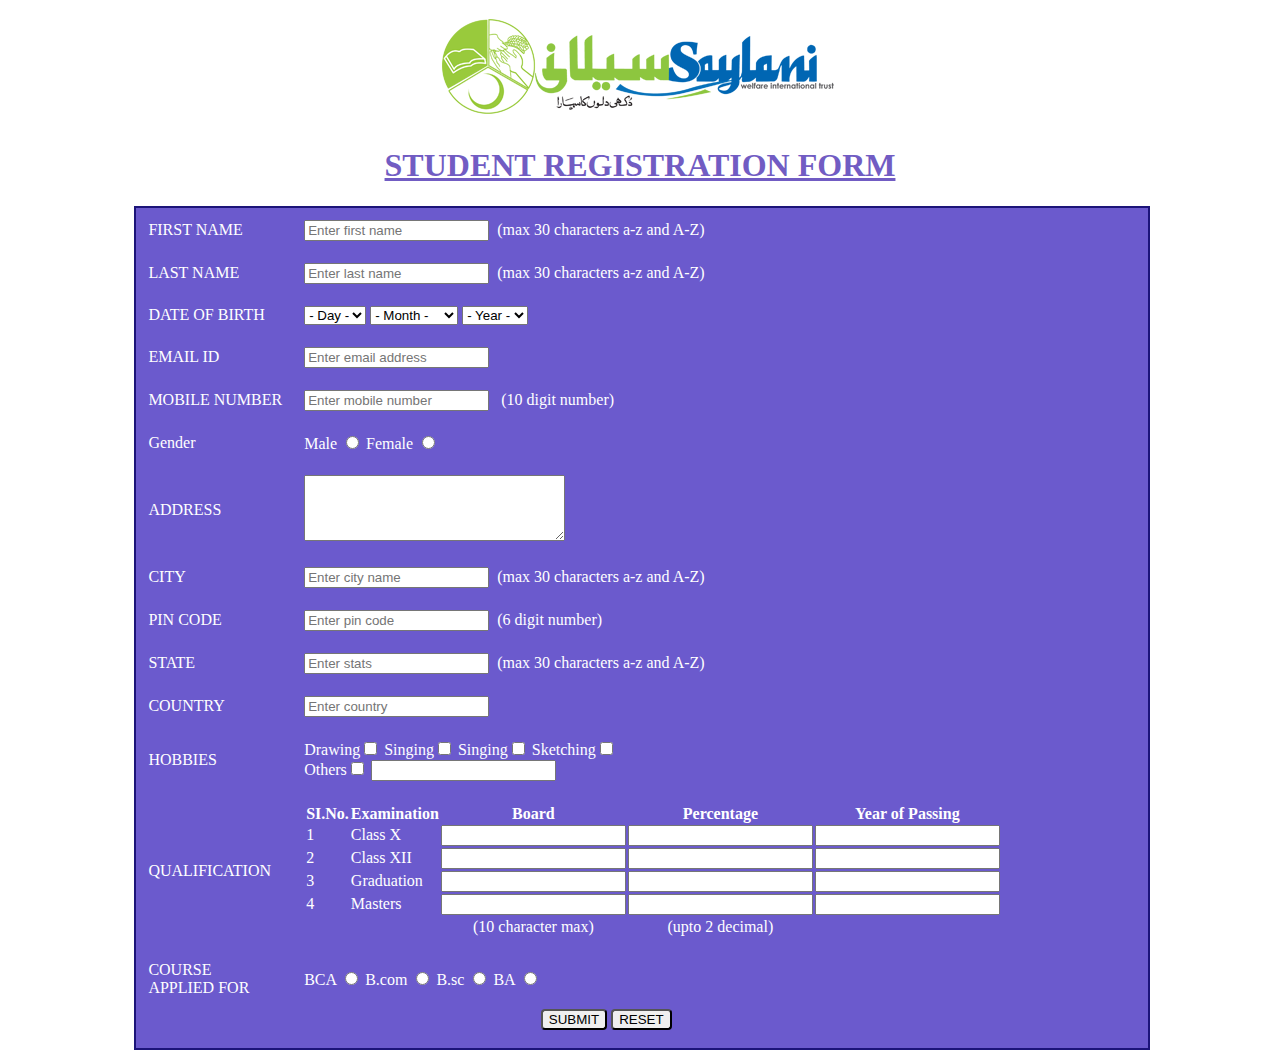
<file: Assignment 2/index.html>
<!DOCTYPE html>
<html lang="en">

<head>
    <meta charset="UTF-8">
    <meta name="viewport" content="width=device-width, initial-scale=1.0">
    <title>Assigment 2 | Web & Mobile Hybrid App Development Course (Saylani)</title>
    <link rel="stylesheet" href="css/style.css">
</head>

<body>
    <div class="header">
        <img src="images/Saylani-logo.png" alt="">
        <h1><u>STUDENT REGISTRATION FORM</u></h1>
    </div>
    <div class="bg_center_element">

        <form action="successfull_registration.html" method="post">
            <table id="first_table">
                <tr>
                    <td>
                        <label for="first_name">FIRST NAME</label>
                    </td>
                    <td><input id="first_name" maxlength="30" type="text" placeholder="Enter first name" required> &nbsp;(max 30
                        characters a-z and A-Z)</td>
                </tr>

                <tr>
                    <td>
                        <label for="last_name">LAST NAME</label>
                    </td>
                    <td><input id="last_name" type="text" maxlength="30" placeholder="Enter last name" required> &nbsp;(max 30
                        characters a-z and A-Z)</td>
                </tr>


                <tr>
                    <td>DATE OF BIRTH</td>
                    <td>
                        <select name="days" id="">
                            <option>- Day -</option>
                            <option value="1">1</option>
                            <option value="2">2</option>
                            <option value="3">3</option>
                            <option value="4">4</option>
                            <option value="5">5</option>
                            <option value="6">6</option>
                            <option value="7">7</option>
                            <option value="8">8</option>
                            <option value="9">9</option>
                            <option value="10">10</option>
                            <option value="11">11</option>
                            <option value="12">12</option>
                            <option value="13">13</option>
                            <option value="14">14</option>
                            <option value="15">15</option>
                            <option value="16">16</option>
                            <option value="17">17</option>
                            <option value="18">18</option>
                            <option value="19">19</option>
                            <option value="20">20</option>
                            <option value="21">21</option>
                            <option value="22">22</option>
                            <option value="23">23</option>
                            <option value="24">24</option>
                            <option value="25">25</option>
                            <option value="26">26</option>
                            <option value="27">27</option>
                            <option value="28">28</option>
                            <option value="29">29</option>
                            <option value="30">30</option>
                            <option value="31">31</option>

                        </select>

                        <select name="Months" id="">
                            <option>- Month -</option>
                            <option value="January">January</option>
                            <option value="Febuary">Febuary</option>
                            <option value="March">March</option>
                            <option value="April">April</option>
                            <option value="May">May</option>
                            <option value="June">June</option>
                            <option value="July">July</option>
                            <option value="August">August</option>
                            <option value="September">September</option>
                            <option value="October">October</option>
                            <option value="November">November</option>
                            <option value="December">December</option>
                        </select>

                        <select name="Year" id="">
                            <option>- Year -</option>
                            <option value="2020">2020</option>
                            <option value="2019">2019</option>
                            <option value="2018">2018</option>
                            <option value="2017">2017</option>
                            <option value="2016">2016</option>
                            <option value="2015">2015</option>
                            <option value="2014">2014</option>
                            <option value="2013">2013</option>
                            <option value="2012">2012</option>
                            <option value="2011">2011</option>
                            <option value="2010">2010</option>
                            <option value="2009">2009</option>
                            <option value="2008">2008</option>
                            <option value="2007">2007</option>
                            <option value="2006">2006</option>
                            <option value="2005">2005</option>
                            <option value="2004">2004</option>
                            <option value="2003">2003</option>
                            <option value="2002">2002</option>
                            <option value="2001">2001</option>
                            <option value="2000">2000</option>
                            <option value="1999">1999</option>
                            <option value="1998">1998</option>
                            <option value="1997">1997</option>
                            <option value="1996">1996</option>
                            <option value="1995">1995</option>
                            <option value="1994">1994</option>
                            <option value="1993">1993</option>
                            <option value="1992">1992</option>
                            <option value="1991">1991</option>
                            <option value="1990">1990</option>
                            <option value="1989">1989</option>
                            <option value="1988">1988</option>
                            <option value="1987">1987</option>
                            <option value="1986">1986</option>
                            <option value="1985">1985</option>
                            <option value="1984">1984</option>
                            <option value="1983">1983</option>
                            <option value="1982">1982</option>
                            <option value="1981">1981</option>
                            <option value="1980">1980</option>
                            <option value="1979">1979</option>
                            <option value="1978">1978</option>
                            <option value="1977">1977</option>
                            <option value="1976">1976</option>
                            <option value="1975">1975</option>
                            <option value="1974">1974</option>
                            <option value="1973">1973</option>
                            <option value="1972">1972</option>
                            <option value="1971">1971</option>
                            <option value="1970">1970</option>
                            <option value="1969">1969</option>
                            <option value="1968">1968</option>
                            <option value="1967">1967</option>
                            <option value="1966">1966</option>
                            <option value="1965">1965</option>
                            <option value="1964">1964</option>
                            <option value="1963">1963</option>
                            <option value="1962">1962</option>
                            <option value="1961">1961</option>
                            <option value="1960">1960</option>
                            <option value="1959">1959</option>
                            <option value="1958">1958</option>
                            <option value="1957">1957</option>
                            <option value="1956">1956</option>
                            <option value="1955">1955</option>
                            <option value="1954">1954</option>
                            <option value="1953">1953</option>
                            <option value="1952">1952</option>
                            <option value="1951">1951</option>
                            <option value="1950">1950</option>
                            <option value="1949">1949</option>
                            <option value="1948">1948</option>
                            <option value="1947">1947</option>
                            <option value="1946">1946</option>
                            <option value="1945">1945</option>
                            <option value="1944">1944</option>
                            <option value="1943">1943</option>
                            <option value="1942">1942</option>
                            <option value="1941">1941</option>
                            <option value="1940">1940</option>
                            <option value="1939">1939</option>
                            <option value="1938">1938</option>
                            <option value="1937">1937</option>
                            <option value="1936">1936</option>
                            <option value="1935">1935</option>
                            <option value="1934">1934</option>
                            <option value="1933">1933</option>
                            <option value="1932">1932</option>
                            <option value="1931">1931</option>
                            <option value="1930">1930</option>
                        </select>

                    </td>

                </tr>
                <tr>
                    <td><label for="email_id" >EMAIL ID</label></td>
                    <td><input required type="email" name="email" id="email_id" placeholder="Enter email address"></td>

                </tr>
                <tr>
                    <td><label for="mobile_number">MOBILE NUMBER</label></td>
                    <td><input id="mobile_number" maxlength="10" type="number" placeholder="Enter mobile number"> &nbsp; (10
                            digit number)</td>       
                </tr>
                <tr>
                    <td><label for="">Gender</label></td>
                    <td>
                        <label for="male">Male</label>
                        <input type="radio" name="male" value="Male" id="male">
                        <label for="female">Female</label>
                        <input type="radio" name="female" id="female">
                    </td>
                </tr>
                <tr>
                    <td><label for="address">ADDRESS</label></td>
                    <td><textarea rows="4" cols="30" id="address"></textarea></textarea></td>
                </tr>
                <tr>
                    <td><label for="city">CITY</label></td>
                    <td><input id="city" maxlength="30" type="text" placeholder="Enter city name"> &nbsp;(max 30
                    characters a-z and A-Z)</td>
                </tr>
                
                <tr>
                    <td><label for="pin_code">PIN CODE</label></td>
                    <td><input id="pin_code" maxlength="6" type="text" placeholder="Enter pin code"> &nbsp;(6 digit number)</td>
                </tr>
                
                <tr>
                    <td><label for="states">STATE</label></td>
                    <td><input id="states" maxlength="30" type="text" placeholder="Enter stats"> &nbsp;(max 30
                    characters a-z and A-Z)</td>
                </tr>

                <tr>
                    <td><label for="country">COUNTRY</label></td>
                    <td><input id="country" type="text" placeholder="Enter country"></td>                
                </tr>


                <tr>
                    <td><label for="hobbies">HOBBIES</label></td>
                    <td>
                        <label for="drawing">Drawing</label><input type="checkbox" name="drawing" id="drawing">
                        <label for="singing">Singing</label><input type="checkbox" name="singing" id="singing">
                        <label for="dancing">Singing</label><input type="checkbox" name="dancing" id="dancing">
                        <label for="sketching">Sketching</label><input type="checkbox" name="sketching" id="sketching"><br/>
                        <label for="others">Others</label><input type="checkbox" name="others" id="others">
                        <input type="text" name="" id="hobbies">


                    </td>
                </tr>
                <tr>
                    <td>QUALIFICATION</td>
                    <td>
                        <table style="width:100%;">
                            <thead>
                                <tbody>
                                    <tr>
                                        <th style="padding:0px !important;">SI.No.</th>
                                        <th style="padding:0px !important;">Examination</th>
                                        <th style="padding:0px !important;">Board</th>
                                        <th style="padding:0px !important;">Percentage</th>
                                        <th style="padding:0px !important;">Year of Passing</th>
                                    </tr>
                                    <tr>
                                        <td style="padding:0px !important;">1</td>
                                        <td style="padding:0px !important;">Class X</td>
                                        <td style="padding:0px !important;"><input type="text" name="" maxlength="10"></td>
                                        <td style="padding:0px !important;"><input type="text" name="" id=""></td>
                                        <td style="padding:0px !important;"><input type="text" name="" id=""></td>
                                    </tr>
                                    <tr>
                                        <td style="padding:0px !important;">2</td>
                                        <td style="padding:0px !important;">Class XII</td>
                                        <td style="padding:0px !important;"><input type="text" name="" id="" maxlength="10"></td>
                                        <td style="padding:0px !important;"><input type="text" name="" id=""></td>
                                        <td style="padding:0px !important;"><input type="text" name="" id=""></td>
                                    </tr>
                                    <tr>
                                        <td style="padding:0px !important;">3</td>
                                        <td style="padding:0px !important;">Graduation</td>
                                        <td style="padding:0px !important;"><input type="text" name="" id="" maxlength="10"></td>
                                        <td style="padding:0px !important;"><input type="text" name="" id=""></td>
                                        <td style="padding:0px !important;"><input type="text" name="" id=""></td>
                                    </tr>

                                    <tr>
                                        <td style="padding:0px !important;">4</td>
                                        <td style="padding:0px !important;">Masters</td>
                                        <td style="padding:0px !important;"><input type="text" name="" id="" maxlength="10"></td>
                                        <td style="padding:0px !important;"><input type="text" name="" id=""></td>
                                        <td style="padding:0px !important;"><input type="text" name="" id=""></td>
                                    </tr>
                                    <tr>
                                        <td></td>
                                        <td></td>
                                        <td style="padding:0px !important; text-align: center;">(10 character max)</td>
                                        <td style="padding:0px !important; text-align: center;">(upto 2 decimal)</td>
                                        <td></td>
                                    </tr> 

                                    
                                </tbody>
                            </thead>
                        </table>
                    </td>
                </tr>
                <tr>
                    <td>COURSE<br/>APPLIED FOR</td>
                    <td>
                       <label for="bca">BCA</label> <input type="radio" name="" id="bca">
                       <label for="bcom">B.com</label> <input type="radio" name="" id="bcom">
                       <label for="bsc">B.sc</label> <input type="radio" name="" id="bsc">
                       <label for="ba">BA</label> <input type="radio" name="" id="ba">
                    </td>
                </tr>
                
            </table>
            
            <input class="button_center"type="submit" value="SUBMIT">
            <input style="border-radius:4px;"type="reset" value="RESET"><br/><br/>
        </form>
    </div>
</body>

</html>
</file>
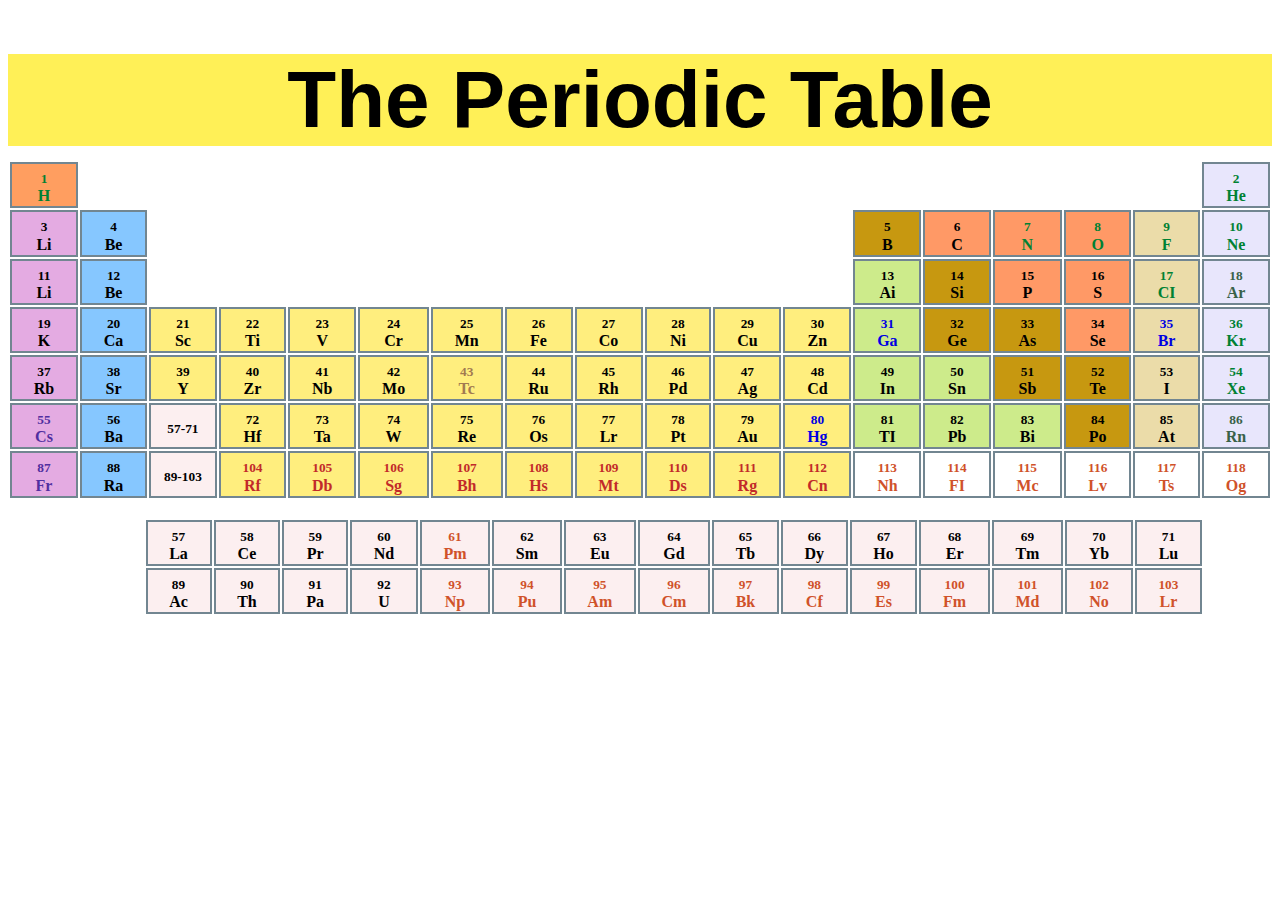
<file: Assignment 1/assignment1.html>
<!DOCTYPE html>
<html lang="en">

<head>

    <title>First Assignment for P</title>
</head>
<style>
    h1 {
        text-align: center;
        background-color: #fff057;
        font-size: 80px;
        font-family: sans-serif;
    }

    table {
        text-align: center;
        border-top: none;
        border-bottom: none;
        border-left: none;
        border-right: none;
        width: 100%;
    }

    td {
        width: 2%;
        font-weight: bold;
    }

    table td {
        border: 2px solid #728691;
    }
</style>

<body>
    <h1>The Periodic Table</h1>
    <table border="2" style="margin-top: -39px;">
        <tr>
            <td bgcolor="#ff9e60" style="color: #008133"><sub>1</sub><br>H</td>
            <td colspan="16" style="border: none;"></td>
            <td bgcolor="#e8e6fc" style="color: #008133"><sub>2</sub><br>He</td>
        </tr>
        <tr>
            <td bgcolor="#e4abe2"><sub>3</sub><br>Li</td>
            <td bgcolor="#86c7ff"><sub>4</sub><br>Be</td>
            <td colspan="10" style="border: none;"></td>
            <td bgcolor="#c79810"><sub>5</sub><br>B</td>
            <td bgcolor="#ff9966"><sub>6</sub><br>C</td>
            <td bgcolor="#ff9966" style="color: #008133"><sub>7</sub><br>N</td>
            <td bgcolor="#ff9966" style="color: #008133"><sub>8</sub><br>O</td>
            <td style="color: #008133" bgcolor="#ebdca9"><sub>9</sub><br>F</td>
            <td bgcolor="#e8e6fc" style="color: #008133"><sub>10</sub><br>Ne</td>
        </tr>

        <tr>
            <td bgcolor="#e4abe2"><sub>11</sub><br>Li</td>
            <td bgcolor="#86c7ff"><sub>12</sub><br>Be</td>
            <td colspan="10" style="border: none;"></td>
            <td bgcolor="#cdeb8b"><sub>13</sub><br>Ai</td>
            <td bgcolor="#c79810"><sub>14</sub><br>Si</td>
            <td bgcolor="#ff9966"><sub>15</sub><br>P</td>
            <td bgcolor="#ff9966"><sub>16</sub><br>S</td>
            <td style="color: #008133" bgcolor="#ebdca9"><sub>17</sub><br>CI</td>
            <td bgcolor="#e8e6fc" style="color: #396148"><sub>18</sub><br>Ar</td>
        </tr>
        <tr>
            <td bgcolor="#e4abe2"><sub>19</sub><br>K</td>
            <td bgcolor="#86c7ff"><sub>20</sub><br>Ca</td>
            <td bgcolor="#ffee7e"><sub>21</sub><br>Sc</td>
            <td bgcolor="#ffee7e"><sub>22</sub><br>Ti</td>
            <td bgcolor="#ffee7e"><sub>23</sub><br>V</td>
            <td bgcolor="#ffee7e"><sub>24</sub><br>Cr</td>
            <td bgcolor="#ffee7e"><sub>25</sub><br>Mn</td>
            <td bgcolor="#ffee7e"><sub>26</sub><br>Fe</td>
            <td bgcolor="#ffee7e"><sub>27</sub><br>Co</td>
            <td bgcolor="#ffee7e"><sub>28</sub><br>Ni</td>
            <td bgcolor="#ffee7e"><sub>29</sub><br>Cu</td>
            <td bgcolor="#ffee7e"><sub>30</sub><br>Zn</td>
            <td bgcolor="#cdeb8b" style="color: #0000e2"><sub>31</sub><br>Ga</td>
            <td bgcolor="#c79810"><sub>32</sub><br>Ge</td>
            <td bgcolor="#c79810"><sub>33</sub><br>As</td>
            <td bgcolor="#ff9966"><sub>34</sub><br>Se</td>
            <td bgcolor="#ebdca9" style="color: #0000e2"><sub>35</sub><br>Br</td>
            <td bgcolor="#e8e6fc" style="color: #008133"><sub>36</sub><br>Kr</td>
        </tr>
        <tr>
            <td bgcolor="#e4abe2"><sub>37</sub><br>Rb</td>
            <td bgcolor="#86c7ff"><sub>38</sub><br>Sr</td>
            <td bgcolor="#ffee7e"><sub>39</sub><br>Y</td>
            <td bgcolor="#ffee7e"><sub>40</sub><br>Zr </td>
            <td bgcolor="#ffee7e"><sub>41</sub><br>Nb</td>
            <td bgcolor="#ffee7e"><sub>42</sub><br>Mo</td>
            <td bgcolor="#ffee7e" style="color: #a27a51"><sub>43</sub><br>Tc</td>
            <td bgcolor="#ffee7e"><sub>44</sub><br>Ru</td>
            <td bgcolor="#ffee7e"><sub>45</sub><br>Rh</td>
            <td bgcolor="#ffee7e"><sub>46</sub><br>Pd</td>
            <td bgcolor="#ffee7e"><sub>47</sub><br>Ag</td>
            <td bgcolor="#ffee7e"><sub>48</sub><br>Cd</td>
            <td bgcolor="#cdeb8b"><sub>49</sub><br>In</td>
            <td bgcolor="#cdeb8b"><sub>50</sub><br>Sn</td>
            <td bgcolor="#c79810"><sub>51</sub><br>Sb</td>
            <td bgcolor="#c79810"><sub>52</sub><br>Te</td>
            <td bgcolor="#ebdca9"><sub>53</sub><br>I</td>
            <td bgcolor="#e8e6fc" style="color: #008133"><sub>54 </sub><br>Xe</td>
        </tr>
        <tr>
            <td bgcolor="#e4abe2" style="color: #512fa0"><sub>55</sub><br>Cs</td>
            <td bgcolor="#86c7ff"><sub>56</sub><br>Ba</td>
            <td bgcolor="#fceff0"><sub>57-71</sub><br></td>
            <td bgcolor="#ffee7e"><sub>72</sub><br>Hf</td>
            <td bgcolor="#ffee7e"><sub>73</sub><br>Ta</td>
            <td bgcolor="#ffee7e"><sub>74</sub><br>W</td>
            <td bgcolor="#ffee7e"><sub>75</sub><br>Re</td>
            <td bgcolor="#ffee7e"><sub>76</sub><br>Os</td>
            <td bgcolor="#ffee7e"><sub>77</sub><br>Lr</td>
            <td bgcolor="#ffee7e"><sub>78</sub><br>Pt</td>
            <td bgcolor="#ffee7e"><sub>79</sub><br>Au</td>
            <td bgcolor="#ffee7e" style="color: #0000e2"><sub>80</sub><br>Hg</td>
            <td bgcolor="#cdeb8b"><sub>81</sub><br>TI</td>
            <td bgcolor="#cdeb8b"><sub>82</sub><br>Pb</td>
            <td bgcolor="#cdeb8b"><sub>83</sub><br>Bi</td>
            <td bgcolor="#c79810"><sub>84</sub><br>Po</td>
            <td bgcolor="#ebdca9"><sub>85</sub><br>At</td>
            <td bgcolor="#e8e6fc" style="color: #396148"><sub>86</sub><br>Rn</td>
        </tr>
        <tr>
            <td bgcolor="#e4abe2" style="color: #512fa0"><sub>87</sub><br>Fr</td>
            <td bgcolor="#86c7ff"><sub>88</sub><br>Ra</td>
            <td bgcolor="#fceff0"><sub>89-103</sub><br></td>
            <td bgcolor="#ffee7e" style="color: #c22a2a"><sub>104</sub><br>Rf</td>
            <td bgcolor="#ffee7e" style="color: #c22a2a"><sub>105</sub><br>Db</td>
            <td bgcolor="#ffee7e" style="color: #c22a2a"><sub>106</sub><br>Sg</td>
            <td bgcolor="#ffee7e" style="color: #c22a2a"><sub>107</sub><br>Bh</td>
            <td bgcolor="#ffee7e" style="color: #c22a2a"><sub>108</sub><br>Hs</td>
            <td bgcolor="#ffee7e" style="color: #c22a2a"><sub>109</sub><br>Mt</td>
            <td bgcolor="#ffee7e" style="color: #c22a2a"><sub>110</sub><br>Ds</td>
            <td bgcolor="#ffee7e" style="color: #c22a2a"><sub>111</sub><br>Rg</td>
            <td bgcolor="#ffee7e" style="color: #c22a2a"><sub>112</sub><br>Cn</td>
            <td style="color: #d0522a;" bgcolor="#ffffff"><sub>113</sub><br>Nh</td>
            <td bgcolor="#ffffff" style="color: #d0522a;"><sub>114</sub><br>FI</td>
            <td bgcolor="#ffffff" style="color: #d0522a;"><sub>115</sub><br>Mc</td>
            <td bgcolor="#ffffff" style="color: #d0522a;"><sub>116</sub><br>Lv</td>
            <td bgcolor="#ffffff" style="color: #d0522a;"><sub>117</sub><br>Ts</td>
            <td bgcolor="#ffffff" style="color: #d0522a;"><sub>118</sub><br>Og</td>
        </tr>
    </table><br />
    <table border="1">
        <tr>
            <td style="border: none;"></td>
            <td style="border: none;"></td>
            <td bgcolor="#fceff0"><sub>57</sub><br>La</td>
            <td bgcolor="#fceff0"><sub>58</sub><br>Ce</td>
            <td bgcolor="#fceff0"><sub>59</sub><br>Pr</td>
            <td bgcolor="#fceff0"><sub>60</sub><br>Nd</td>
            <td bgcolor="#fceff0" style="color: #d0522a;"><sub>61</sub><br>Pm</td>
            <td bgcolor="#fceff0"><sub>62</sub><br>Sm</td>
            <td bgcolor="#fceff0"><sub>63</sub><br>Eu</td>
            <td bgcolor="#fceff0"><sub>64</sub><br>Gd</td>
            <td bgcolor="#fceff0"><sub>65</sub><br>Tb</td>
            <td bgcolor="#fceff0"><sub>66</sub><br>Dy</td>
            <td bgcolor="#fceff0"><sub>67</sub><br>Ho</td>
            <td bgcolor="#fceff0"><sub>68</sub><br>Er</td>
            <td bgcolor="#fceff0"><sub>69</sub><br>Tm</td>
            <td bgcolor="#fceff0"><sub>70</sub><br>Yb</td>
            <td bgcolor="#fceff0"><sub>71</sub><br>Lu</td>
            <td style="border: none;"></td>
        </tr>
        <tr>
            <td style="border: none;"></td>
            <td style="border: none;"></td>
            <td bgcolor="#fceff0"><sub>89</sub><br>Ac</td>
            <td bgcolor="#fceff0"><sub>90</sub><br>Th</td>
            <td bgcolor="#fceff0"><sub>91</sub><br>Pa</td>
            <td bgcolor="#fceff0"><sub>92</sub><br>U</td>
            <td bgcolor="#fceff0" style="color: #d0522a;"><sub>93</sub><br>Np</td>
            <td bgcolor="#fceff0" style="color: #d0522a;"><sub>94</sub><br>Pu</td>
            <td bgcolor="#fceff0" style="color: #d0522a;"><sub>95</sub><br>Am</td>
            <td bgcolor="#fceff0" style="color: #d0522a;"><sub>96</sub><br>Cm</td>
            <td bgcolor="#fceff0" style="color: #d0522a;"><sub>97</sub><br>Bk</td>
            <td bgcolor="#fceff0" style="color: #d0522a;"><sub>98</sub><br>Cf</td>
            <td bgcolor="#fceff0" style="color: #d0522a;"><sub>99</sub><br>Es</td>
            <td bgcolor="#fceff0" style="color: #d0522a;"><sub>100</sub><br>Fm</td>
            <td bgcolor="#fceff0" style="color: #d0522a;"><sub>101</sub><br>Md</td>
            <td bgcolor="#fceff0" style="color: #d0522a;"><sub>102</sub><br>No</td>
            <td bgcolor="#fceff0" style="color: #d0522a;"><sub>103</sub><br>Lr</td>
            <td style="border: none;"></td>
        </tr>
    </table>
</body>

</html>
</file>
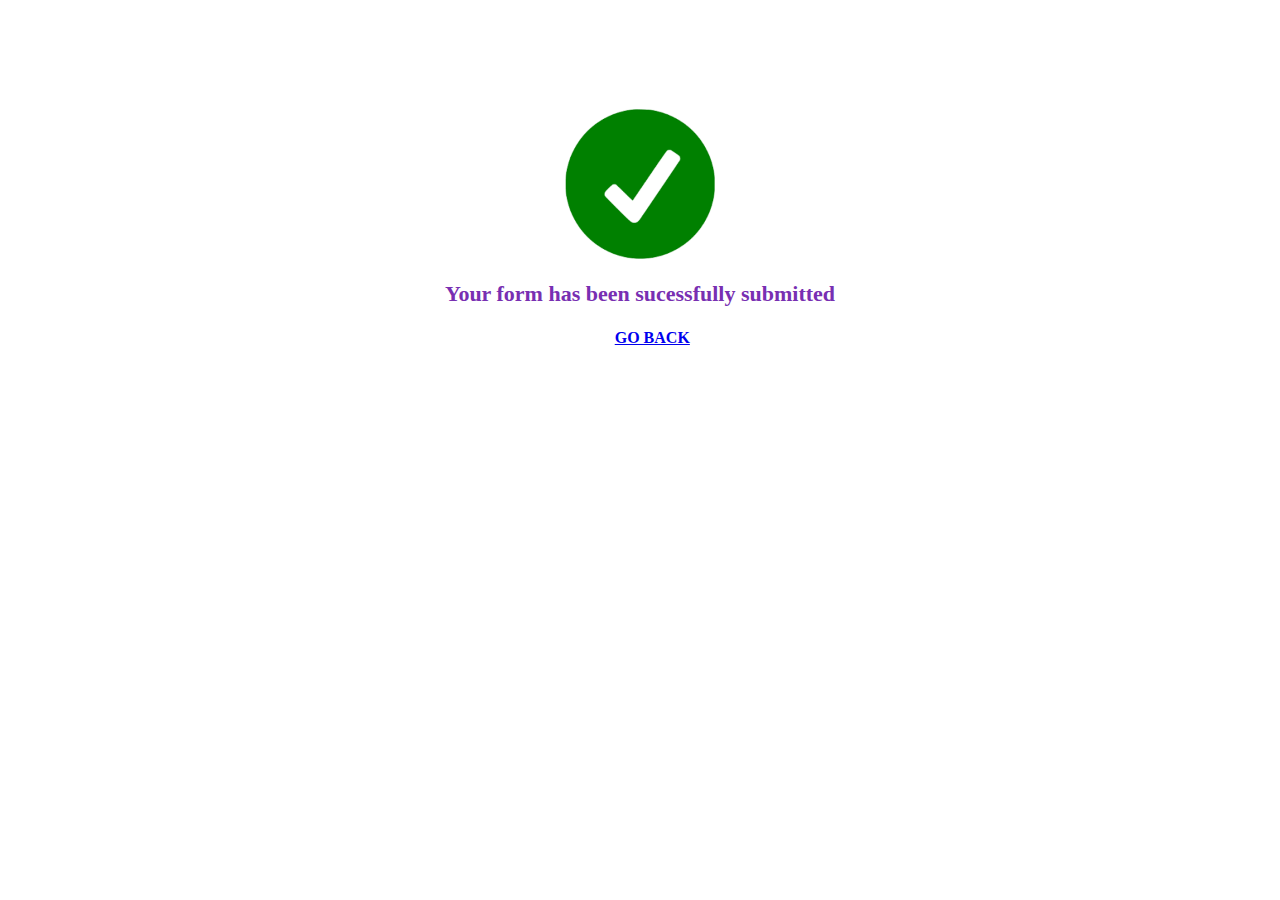
<file: Assignment 2/successfull_registration.html>
<!DOCTYPE html>
<html lang="en">
<head>
    <meta charset="UTF-8">
    <meta name="viewport" content="width=device-width, initial-scale=1.0">
    <link rel="stylesheet" href="css/style.css">
    <title>Registration Sucessfully</title>
</head>
<body>
    <img class="tick_img" src="images/download.png" alt="">
    <p>Your form has been sucessfully submitted</p>
    <a href="index.html">GO BACK</a>
</body>
</html>
</file>
<file: Assignment 2/css/style.css>
.header{
    text-align: center;
    color: #715cc3;
}

.bg_center_element{
    background-color: #6b5acd;
    height: auto;
    width: 80%;
    margin-left: 10%;
    margin-right: 10%;
    border: 2px solid #1c1479;
}

.first_table{
    color: white;
    padding-top: 10px;
    padding-left:10px;

}


table{
    color: white;
}

td{
    padding:10px;   
}

.button_center{
    margin-left: 40%;
    border-radius:4px

}

.tick_img{
    display: block;
    padding-top: 8%;
    margin-left: auto;
    margin-right: auto;
    width:150px;
  
}

p{
    text-align: center;
    color:#782fb2;
    font-weight: bold;
    font-size: 22px;
}

a{
    text-align: center;
    margin-left:48%;
    font-weight: bold;
}
</file>
